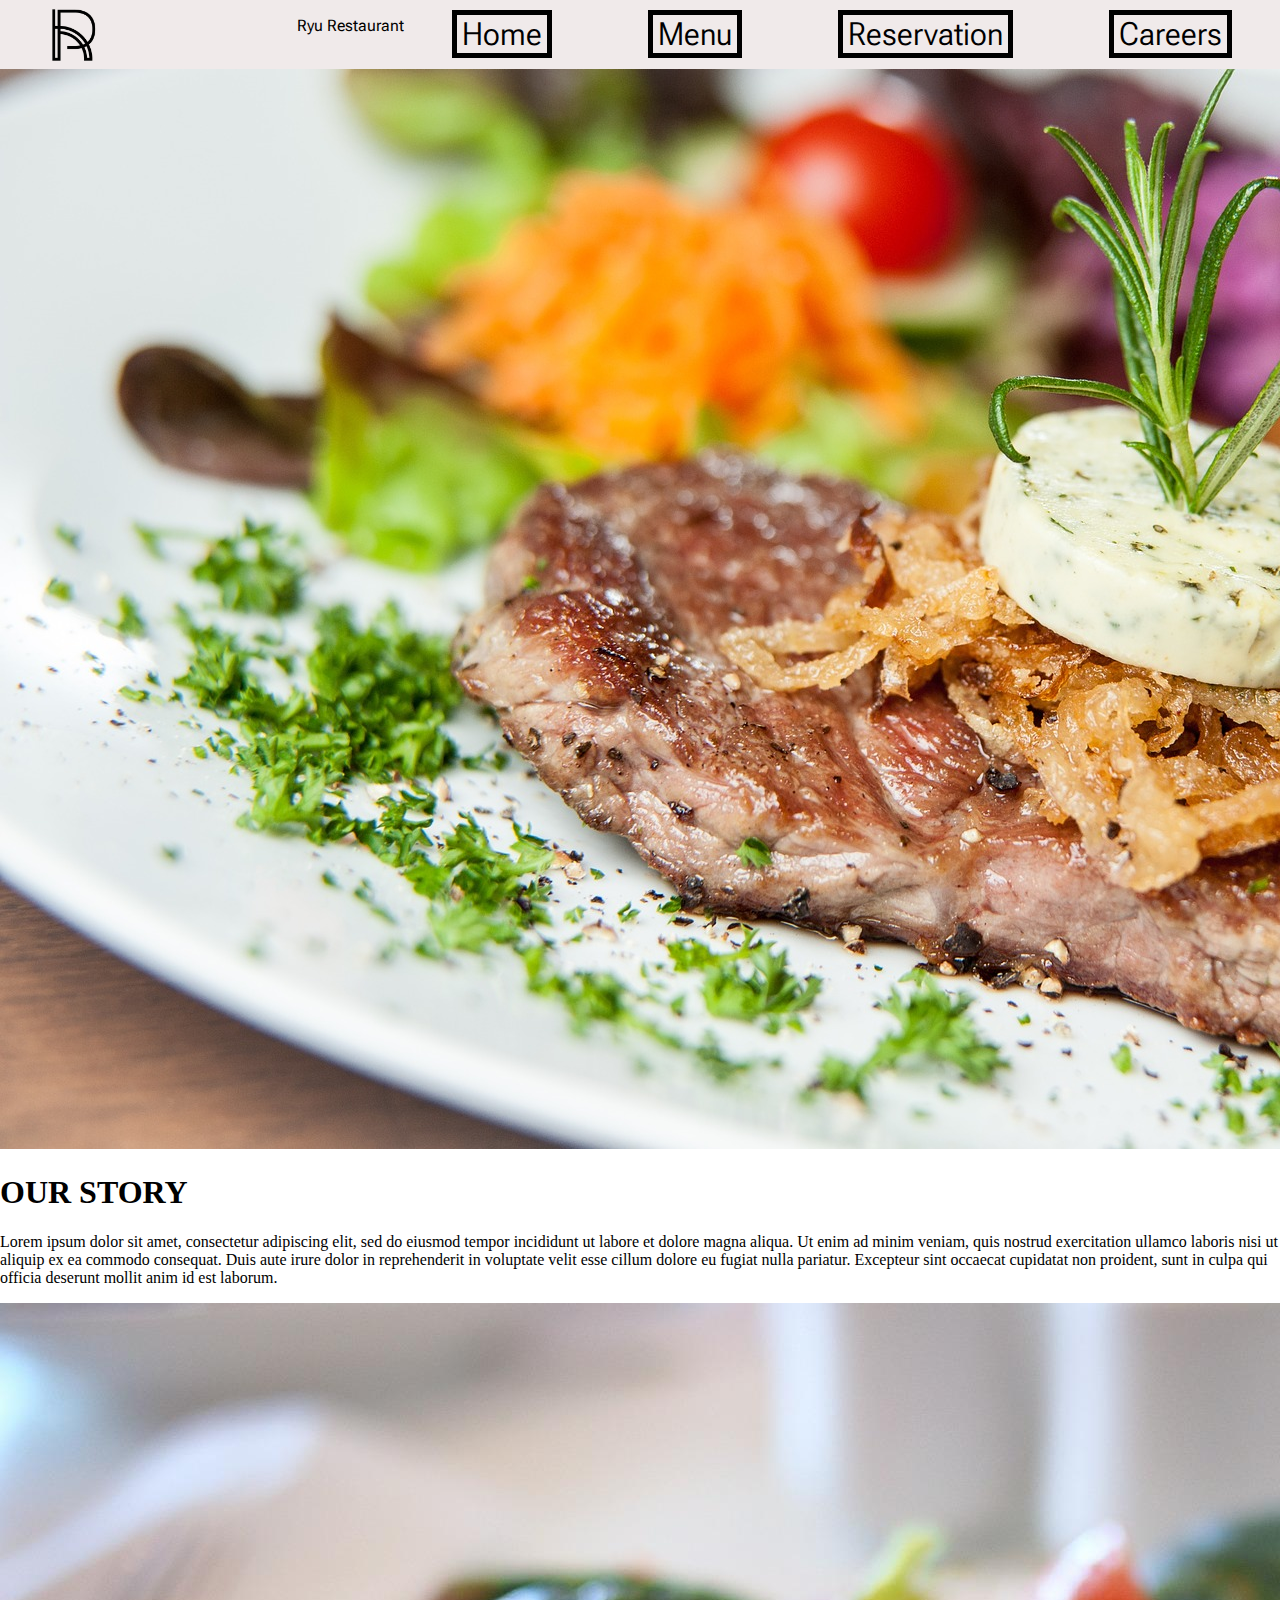
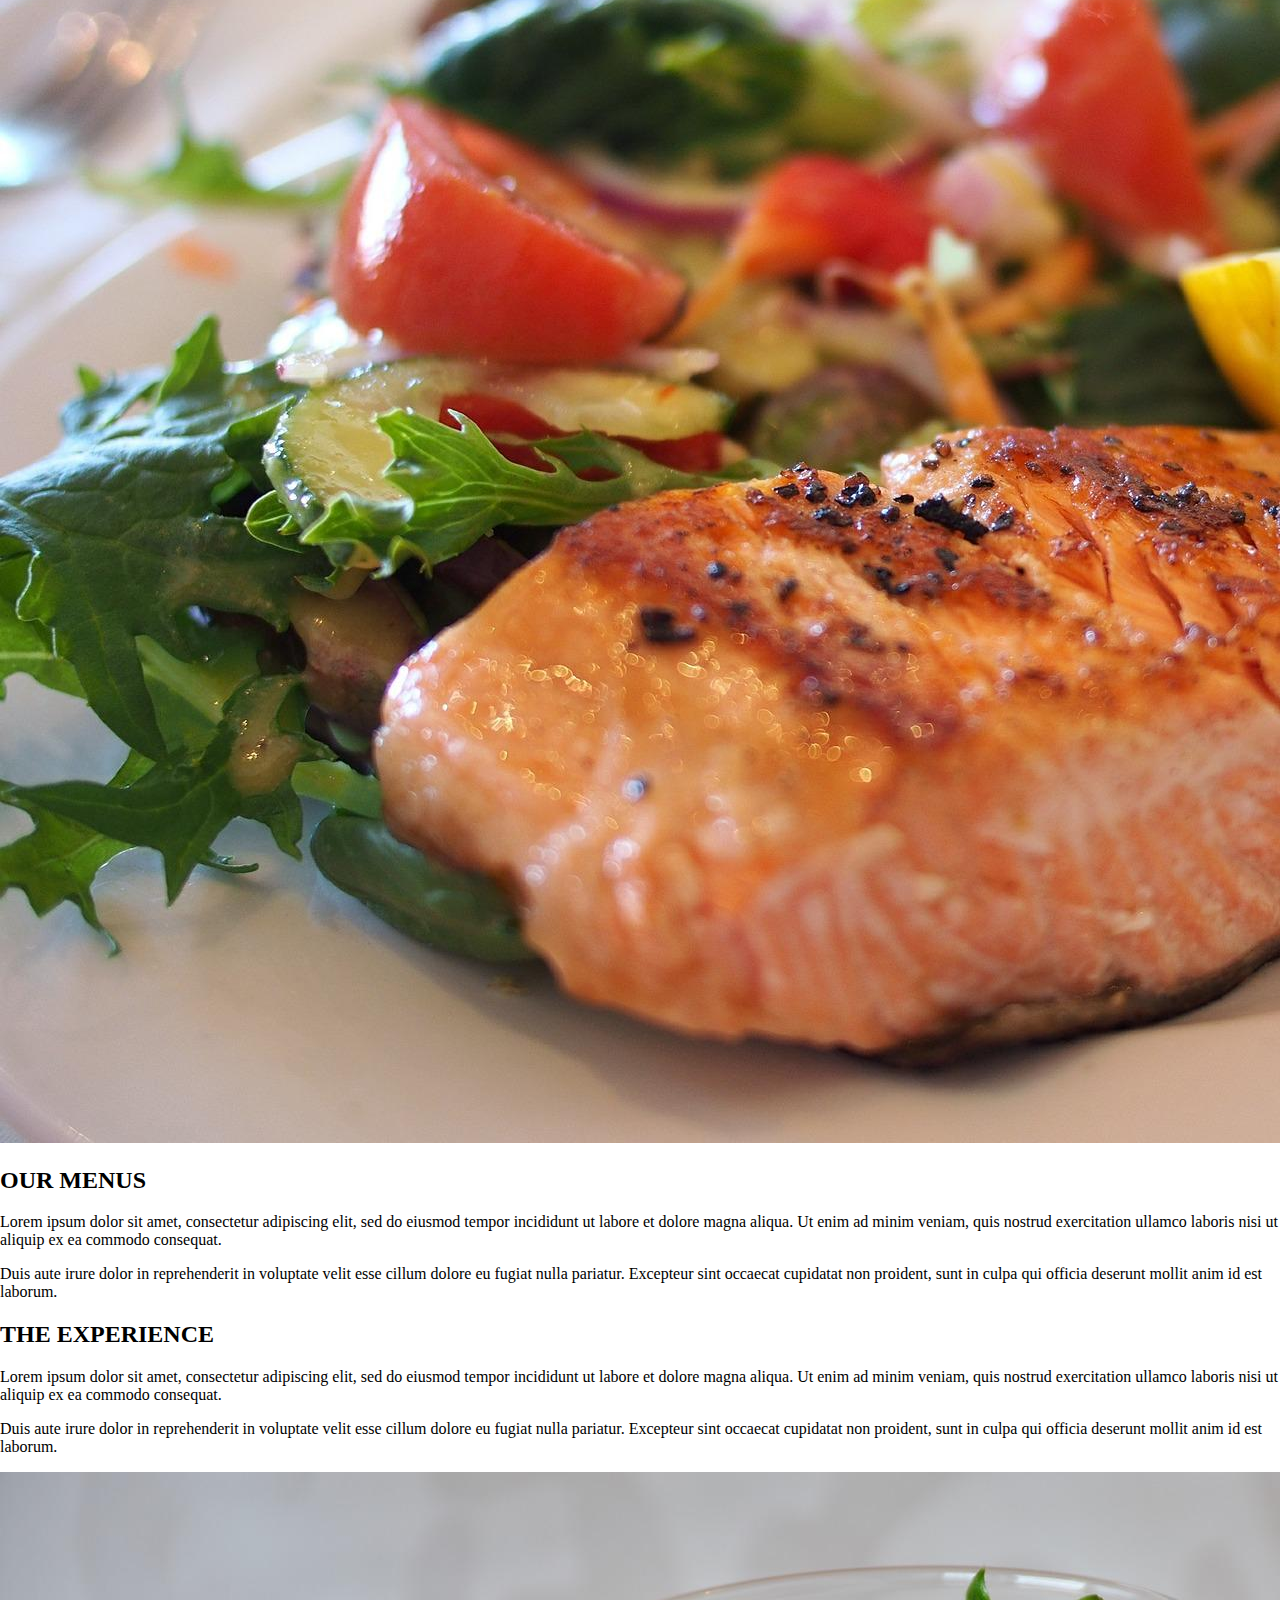
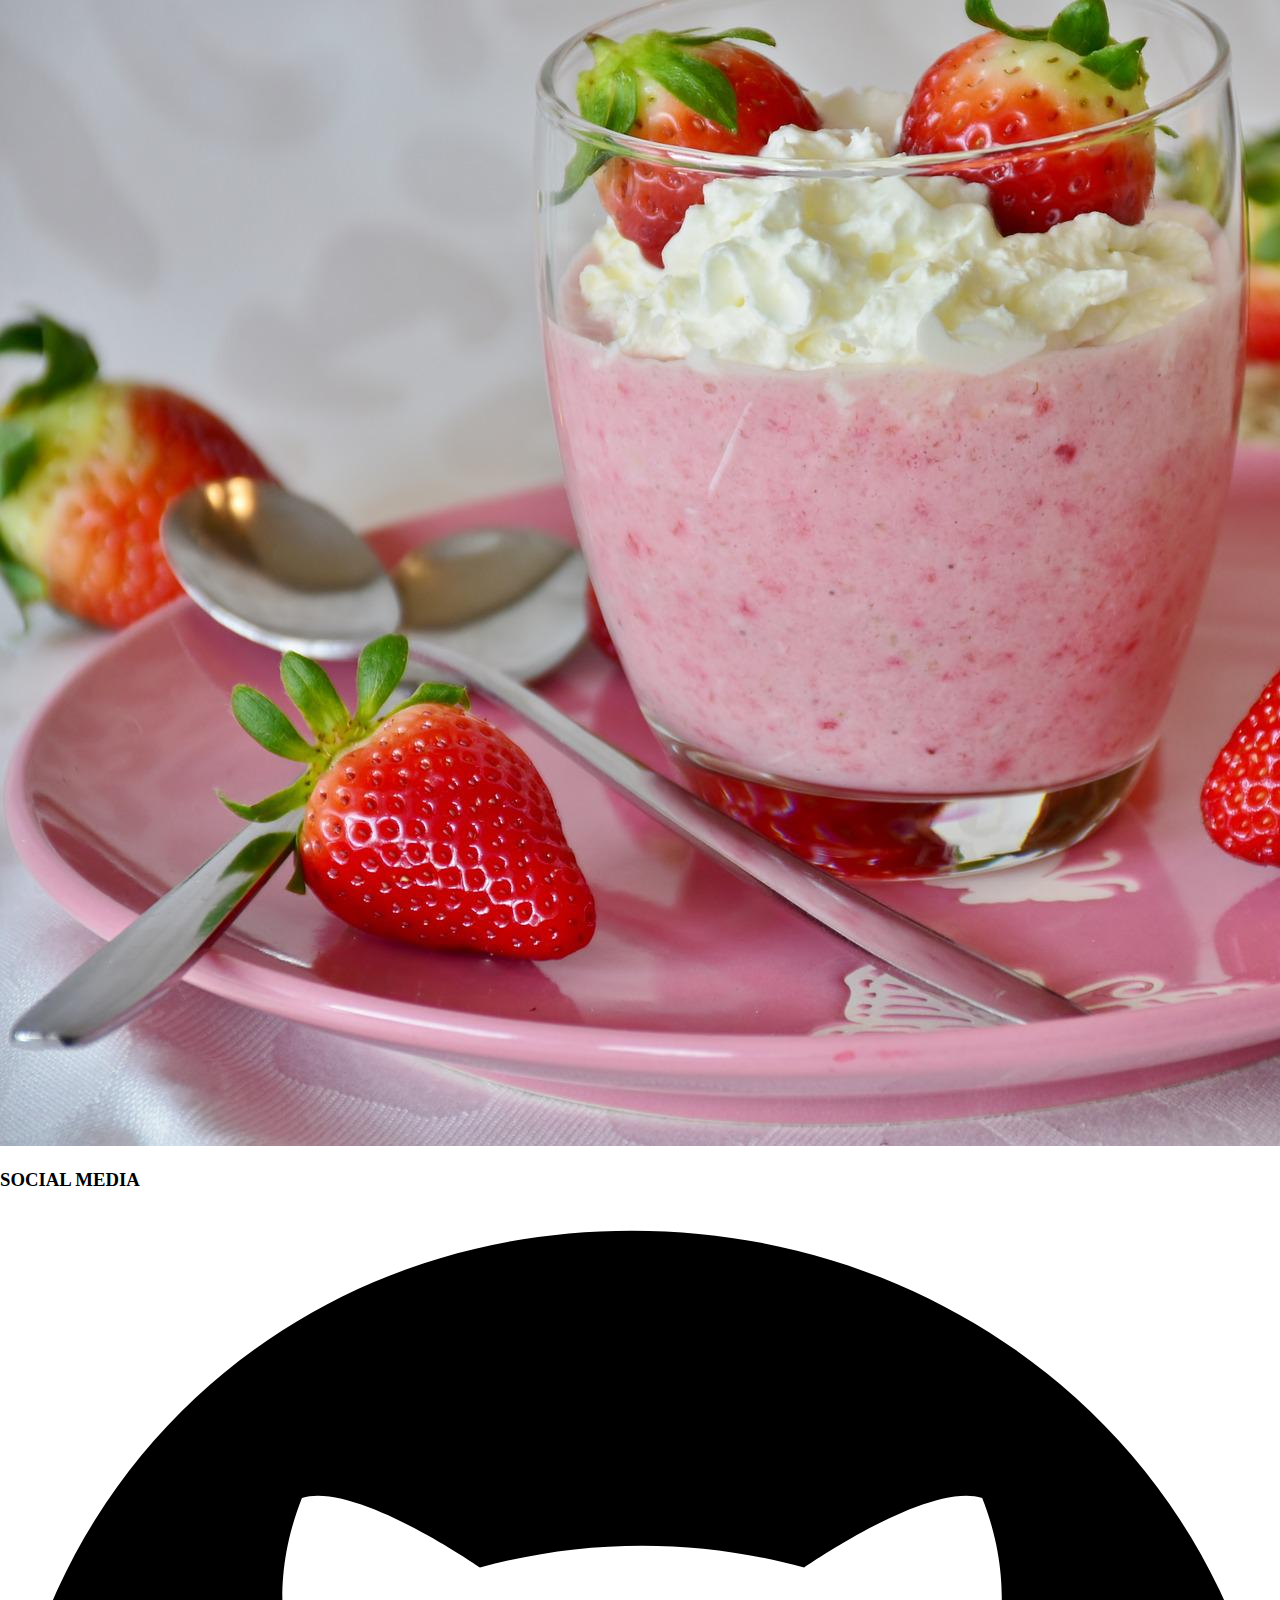
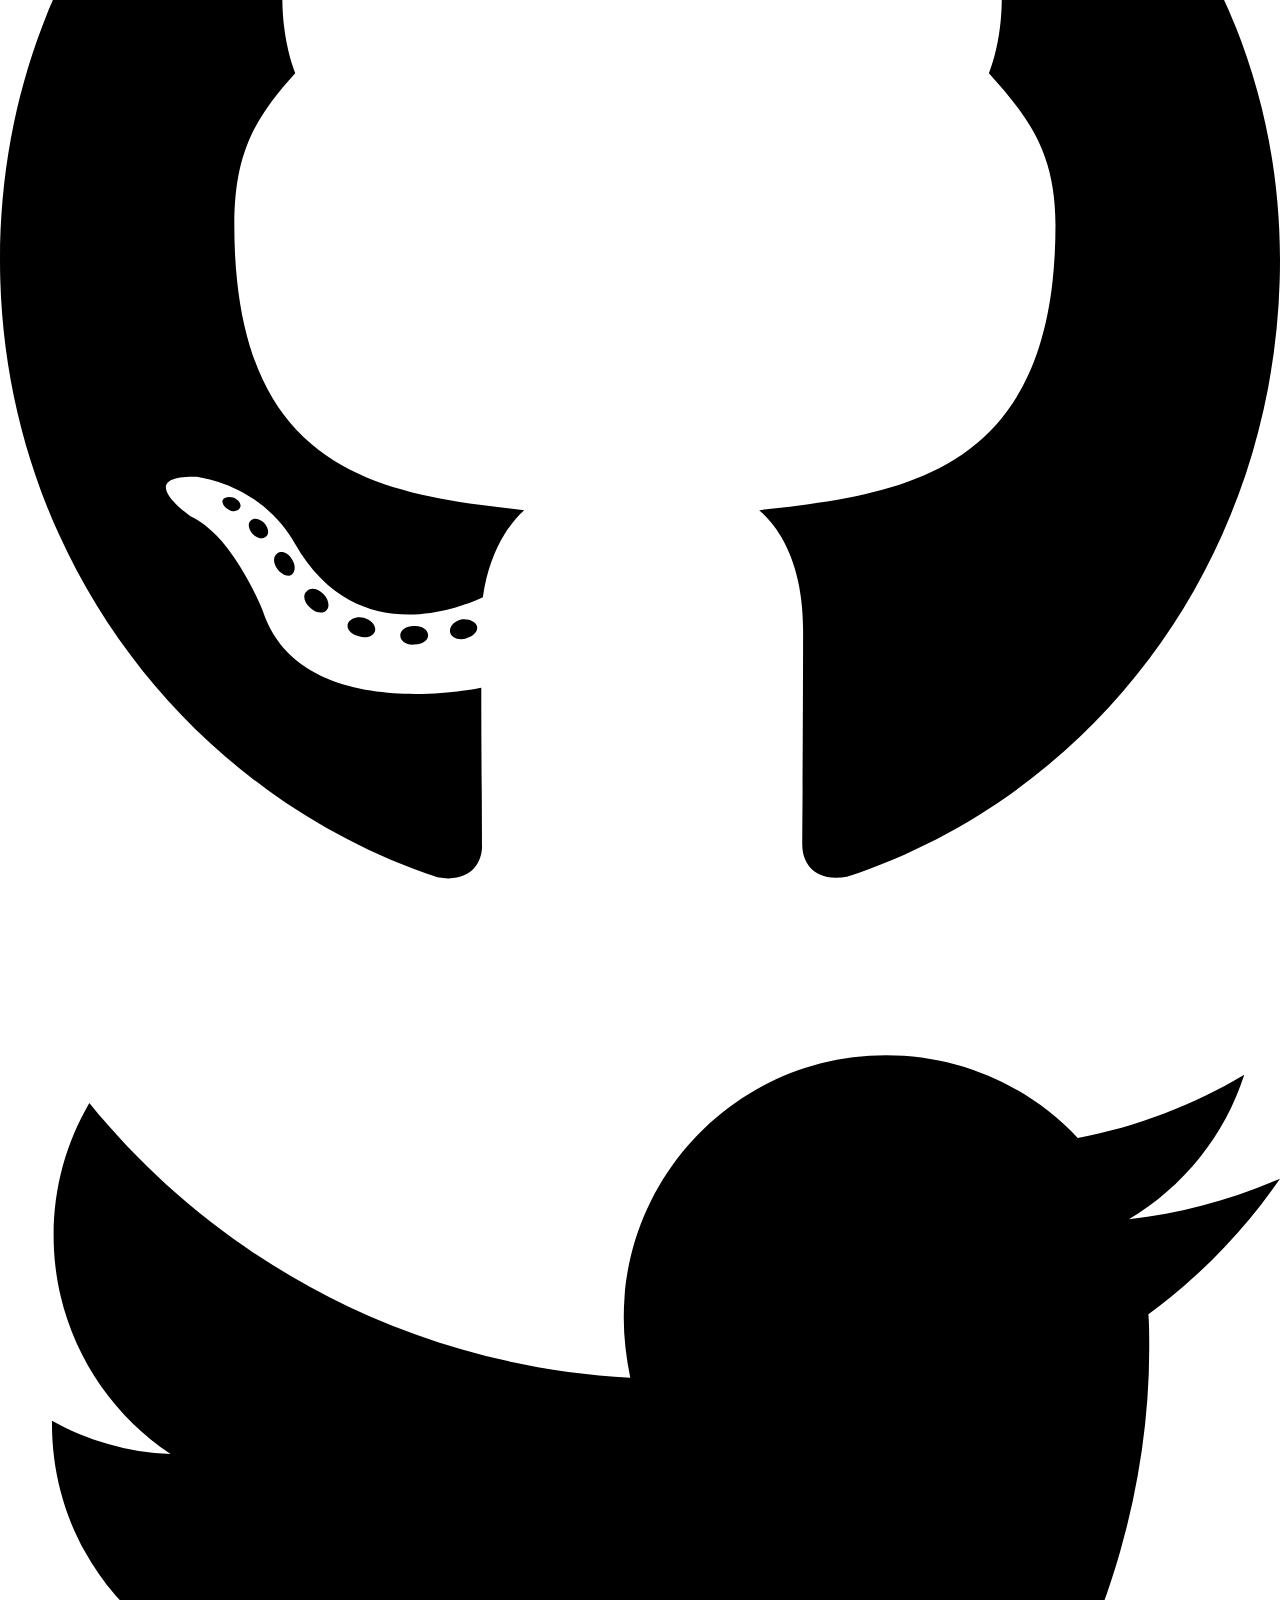
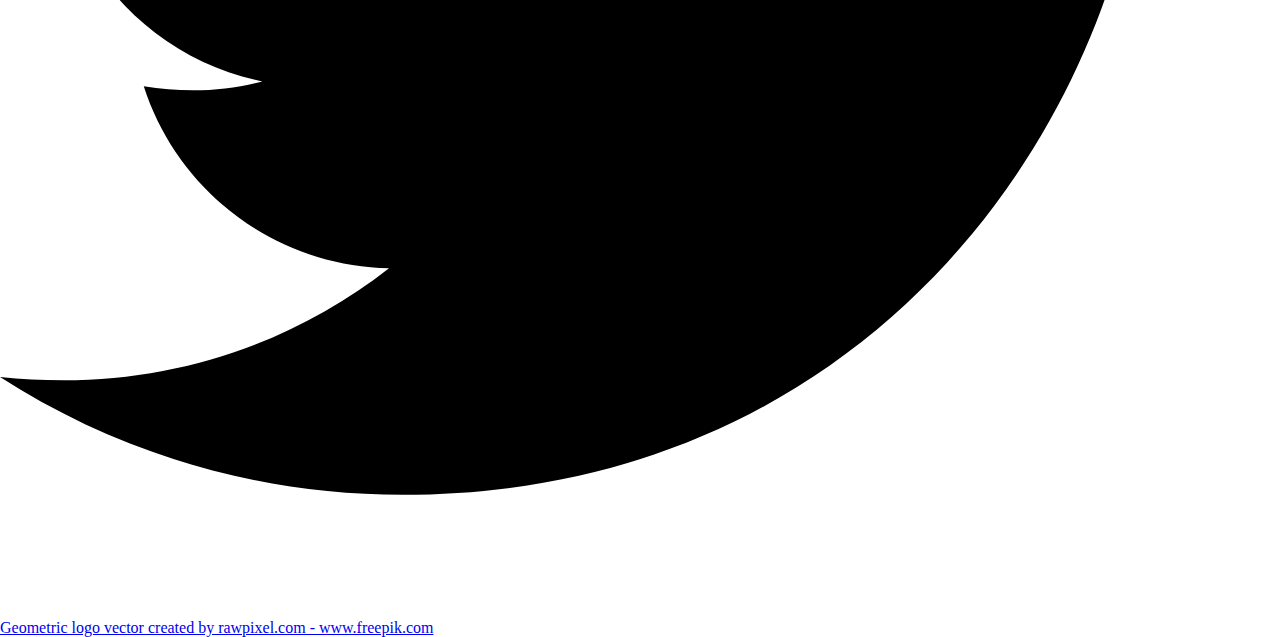
<file: index.html>
<!DOCTYPE html>
<html lang="en">
<head>
  <meta charset="UTF-8">
  <meta http-equiv="X-UA-Compatible" content="IE=edge">
  <meta name="viewport" content="width=device-width, initial-scale=1.0">
  <link rel="shortcut icon" type="image/x-icon" href="images/ryu-logo.jpg" />
  <title>Ryu Restaurant Homepage</title>
  <link rel="stylesheet" href="main.css">
  <link rel="preconnect" href="https://fonts.googleapis.com">
  <link rel="preconnect" href="https://fonts.gstatic.com" crossorigin>
  <link href="https://fonts.googleapis.com/css2?family=Roboto+Flex:opsz,wght@8..144,100;8..144,200;8..144,300;8..144,400;8..144,500;8..144,600;8..144,700;8..144,800;8..144,900;8..144,1000&display=swap" rel="stylesheet">
  </head>
<body>
  <header id="header">
    <img src="images/ryu-logo.jpg">
    <p>Ryu Restaurant</p>
    <a href="index.html">Home</a>
    <a href="menu.html">Menu</a>
    <a href="reservation.html">Reservation</a>
    <a href="careers.html">Careers</a>
  </header>

  <section>
    <div>
      <div class="our-story">
        <img src="images/meal.jpg">
        <h1 class="centered">OUR STORY</h1>
      </div>
      <div class="our-story-paragraph">
        <p>Lorem ipsum dolor sit amet, consectetur adipiscing elit, sed do eiusmod tempor incididunt ut labore et dolore magna aliqua. Ut enim ad minim veniam, quis nostrud exercitation ullamco laboris nisi ut aliquip ex ea commodo consequat. Duis aute irure dolor in reprehenderit in voluptate velit esse cillum dolore eu fugiat nulla pariatur. Excepteur sint occaecat cupidatat non proident, sunt in culpa qui officia deserunt mollit anim id est laborum.</p>
      </div>
    </div>
    <div class="our-menus-box">
      <div>
        <img src="images/salmon.jpg">
      </div>

      <div>
        <h2>OUR MENUS</h2>
        <p>Lorem ipsum dolor sit amet, consectetur adipiscing   elit, sed do eiusmod tempor incididunt ut labore et dolore magna aliqua. Ut enim ad minim veniam, quis nostrud exercitation ullamco laboris nisi ut aliquip ex ea commodo consequat.</p>
        <p>Duis aute irure dolor in reprehenderit in voluptate velit esse cillum dolore eu fugiat nulla pariatur. Excepteur sint occaecat cupidatat non proident, sunt in culpa qui officia deserunt mollit anim id est laborum.</p>
      </div>
    </div>

    <div class="the-experience-box">
      <div>
        <h2>THE EXPERIENCE</h2>
        <p>Lorem ipsum dolor sit amet, consectetur adipiscing   elit, sed do eiusmod tempor incididunt ut labore et dolore magna aliqua. Ut enim ad minim veniam, quis nostrud exercitation ullamco laboris nisi ut aliquip ex ea commodo consequat.</p>
        <p>Duis aute irure dolor in reprehenderit in voluptate velit esse cillum dolore eu fugiat nulla pariatur. Excepteur sint occaecat cupidatat non proident, sunt in culpa qui officia deserunt mollit anim id est laborum.</p>
      </div>

      <div>
        <img src="images/strawberry.jpg">
      </div>
    </div>

  </section>

  <footer>
    <h3>SOCIAL MEDIA</h3>

    <a href="https://github.com/robotryu" target="_blank"><img src="images/github-brands.svg"></i>

    <a href="https://twitter.com/Robotryu" target="_blank"><img src="images/twitter-brands.svg""></a>

    <a href="https://www.freepik.com/vectors/geometric-logo">Geometric logo vector created by rawpixel.com - www.freepik.com</a>
  </footer>
</body>
</html>
</file>
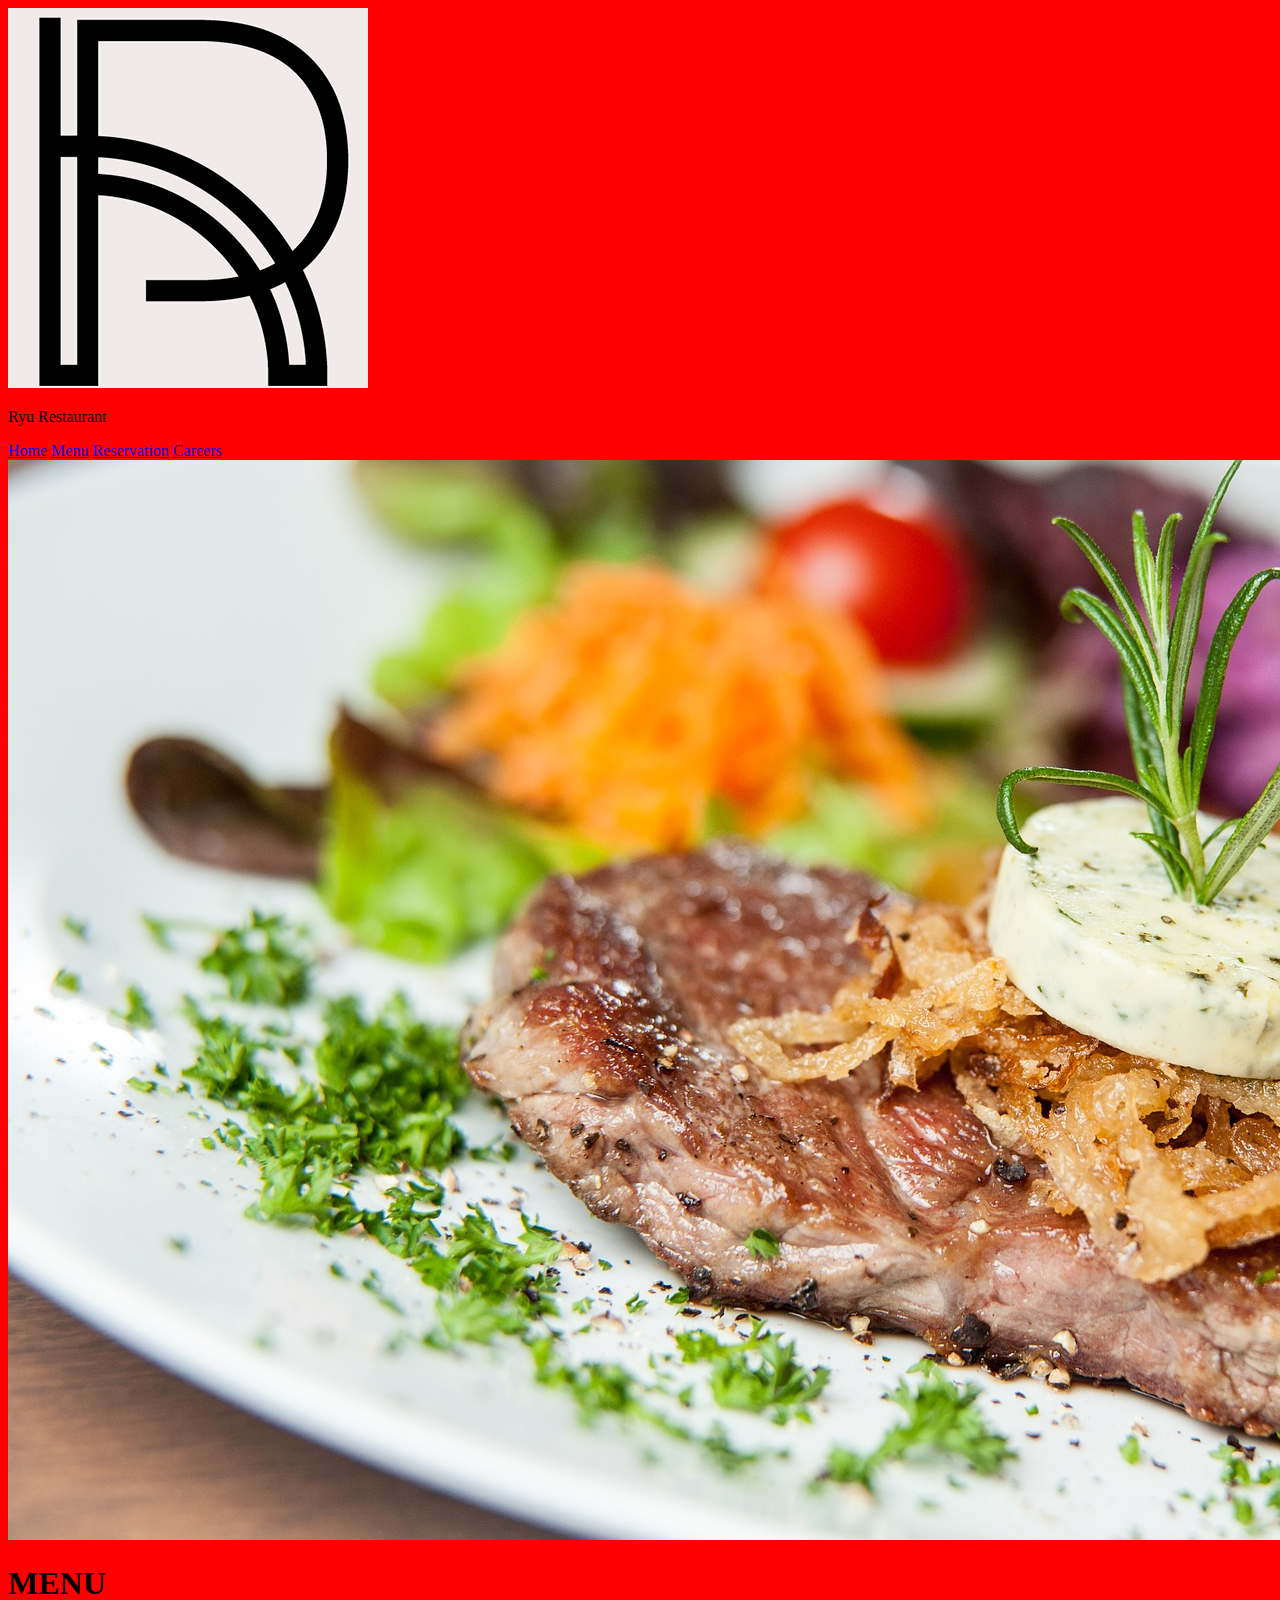
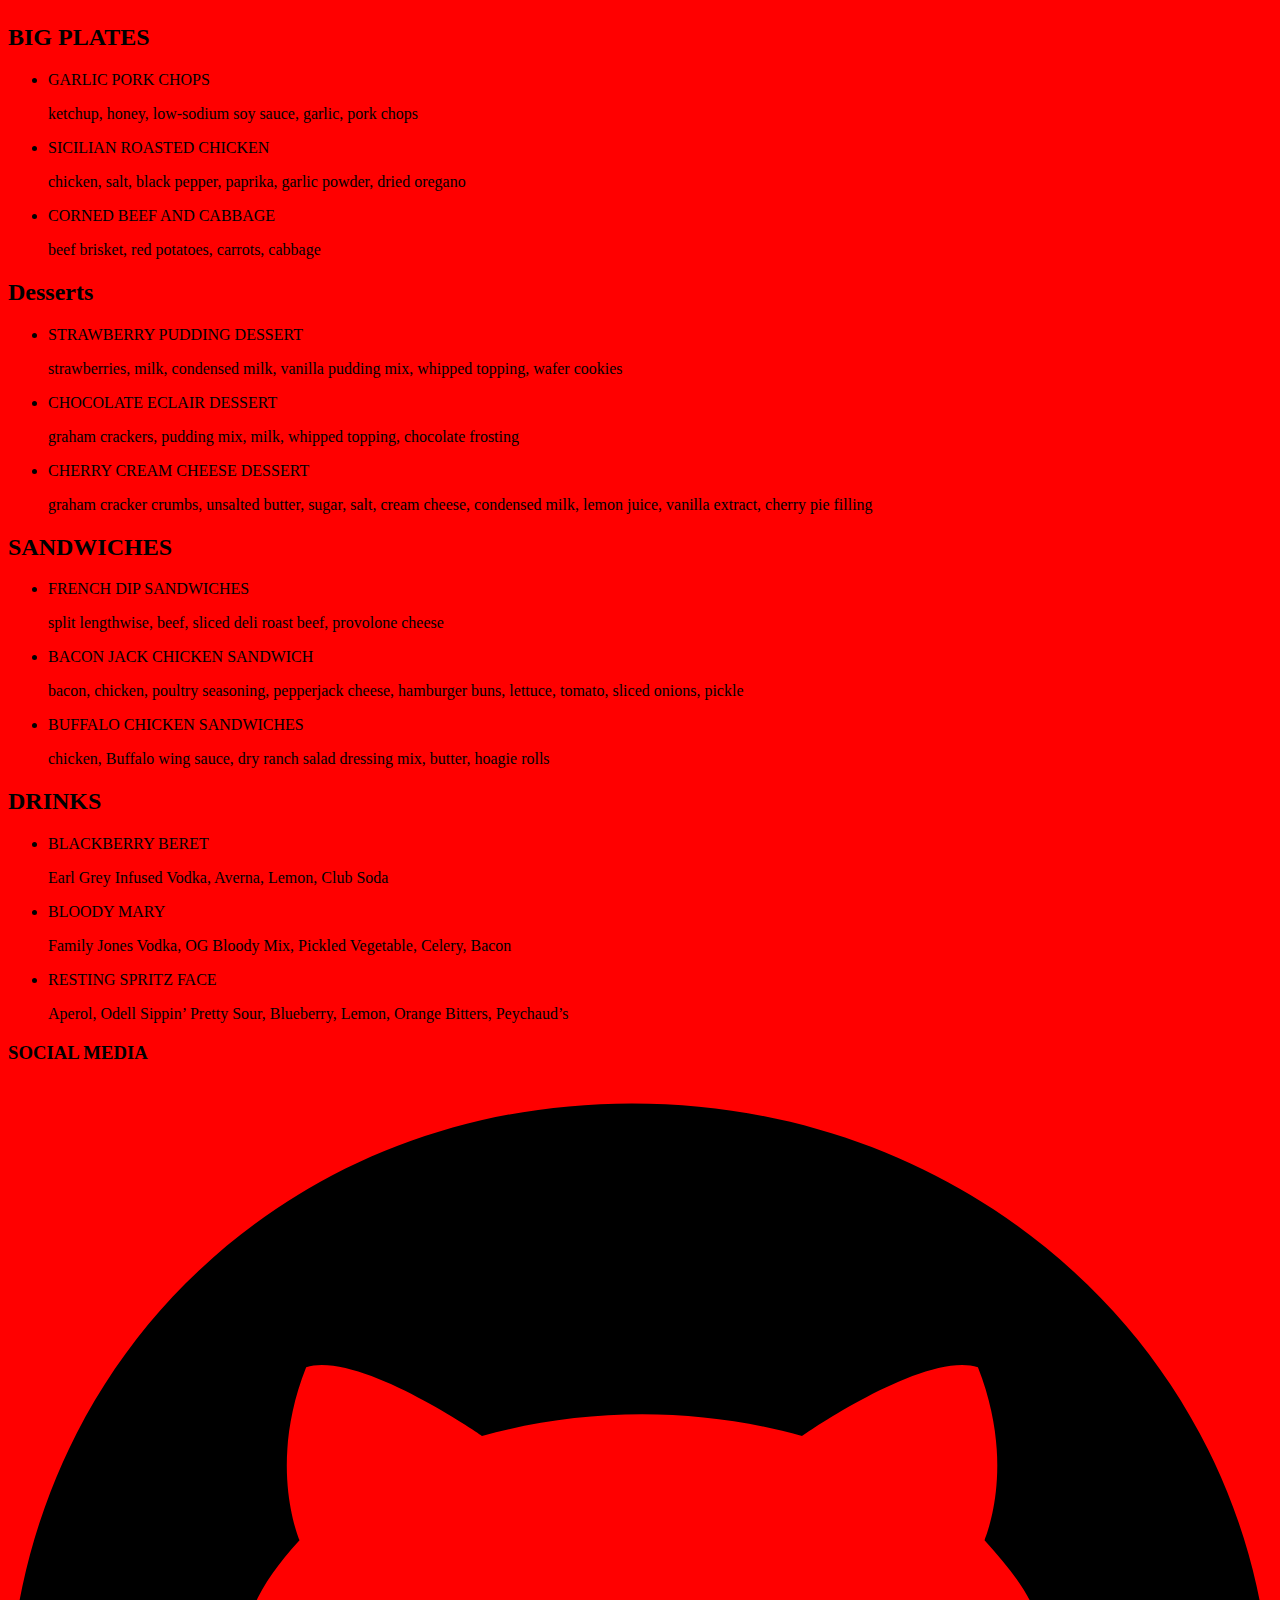
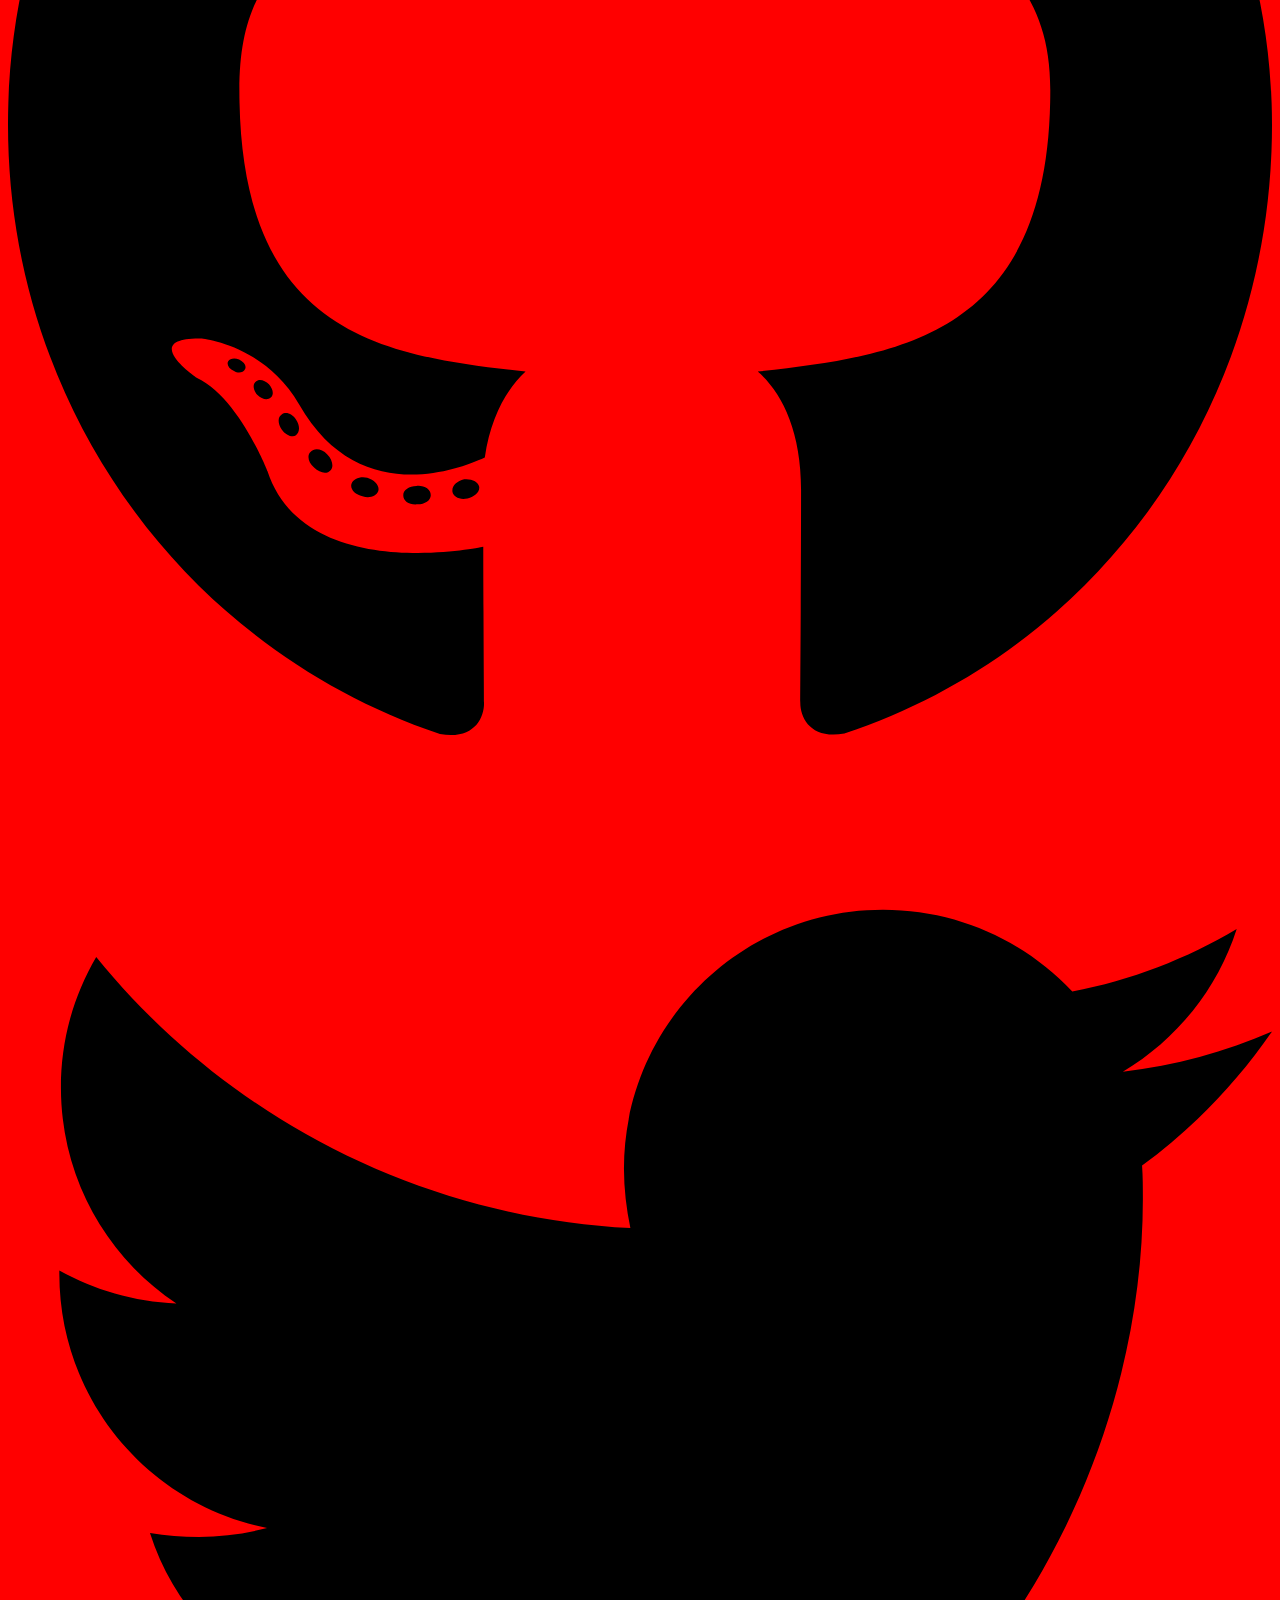
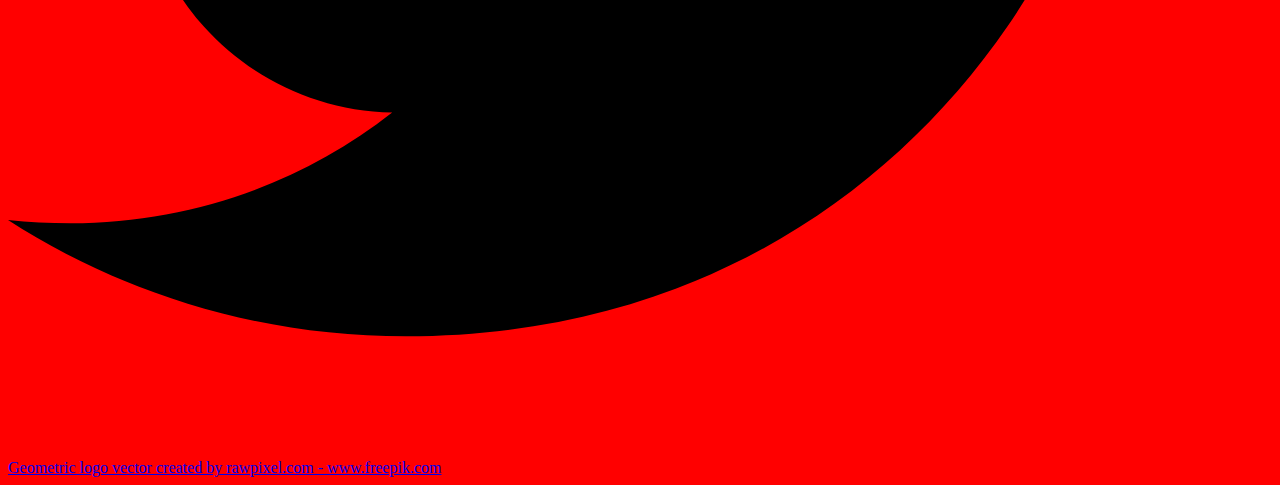
<file: menu.html>
<!DOCTYPE html>
<html lang="en">
<head>
  <meta charset="UTF-8">
  <meta http-equiv="X-UA-Compatible" content="IE=edge">
  <meta name="viewport" content="width=device-width, initial-scale=1.0">
  <link rel="shortcut icon" type="image/x-icon" href="images/ryu-logo.jpg"/>
  <title>Ryu Restaurant Menu</title>
  <link rel="stylesheet" href="menu.css">
  <link rel="preconnect" href="https://fonts.googleapis.com">
  <link rel="preconnect" href="https://fonts.gstatic.com" crossorigin>
  <link href="https://fonts.googleapis.com/css2?family=Roboto+Flex:opsz,wght@8..144,100;8..144,200;8..144,300;8..144,400;8..144,500;8..144,600;8..144,700;8..144,800;8..144,900;8..144,1000&display=swap" rel="stylesheet">
  </head>
<body>
  <header id="header">
    <img src="images/ryu-logo.jpg">
    <p>Ryu Restaurant</p>
    <a href="index.html">Home</a>
    <a href="menu.html">Menu</a>
    <a href="reservation.html">Reservation</a>
    <a href="careers.html">Careers</a>
  </header>

  <section>
    <div class="our-story">
      <img src="images/meal.jpg">
      <h1 class="centered">MENU</h1>
    </div>

    <div class="menu-section">
      <div class="left-container">
        <div>
          <h2>BIG PLATES</h2>
          <ul>
            <li>
              <p>GARLIC PORK CHOPS</p>
              <p>ketchup, honey, low-sodium soy sauce, garlic, pork chops</p>
            </li>
            <li>
              <p>SICILIAN ROASTED CHICKEN</p>
              <p>chicken, salt, black pepper, paprika, garlic powder, dried oregano</p>
            </li>
            <li>
              <p>CORNED BEEF AND CABBAGE</p>
              <p>beef brisket, red potatoes, carrots, cabbage</p>
            </li>
          </ul>
        </div>

        <div>
          <h2>Desserts</h2>
          <ul>
            <li>
              <p>STRAWBERRY PUDDING DESSERT</p>
              <p>strawberries, milk, condensed milk, vanilla pudding mix,  whipped topping, wafer cookies</p>
            </li>
            <li>
              <p>CHOCOLATE ECLAIR DESSERT</p>
              <p>graham crackers, pudding mix, milk, whipped topping, chocolate frosting</p>
            </li>
            <li>
              <p>CHERRY CREAM CHEESE DESSERT</p>
              <p>graham cracker crumbs, unsalted butter, sugar, salt, cream cheese, condensed milk, lemon juice, vanilla extract, cherry pie filling</p>
            </li>
          </ul>
        </div>
      </div>

      <div class="right-container">
        <div>
          <h2>SANDWICHES</h2>
          <ul>
            <li>
              <p>FRENCH DIP SANDWICHES</p>
              <p>split lengthwise, beef, sliced deli roast beef, provolone cheese</p>
            </li>
            <li>
              <p>BACON JACK CHICKEN SANDWICH</p>
              <p>bacon, chicken, poultry seasoning, pepperjack cheese, hamburger buns, lettuce, tomato, sliced onions, pickle</p>
            </li>
            <li>
              <p>BUFFALO CHICKEN SANDWICHES</p>
              <p>chicken, Buffalo wing sauce, dry ranch salad dressing mix, butter, hoagie rolls</p>
            </li>
          </ul>
        </div>

        <div>
          <h2>DRINKS</h2>
          <ul>
            <li>
              <p>BLACKBERRY BERET</p>
              <p>Earl Grey Infused Vodka, Averna, Lemon, Club Soda</p>
            </li>
            <li>
              <p>BLOODY MARY</p>
              <p>Family Jones Vodka, OG Bloody Mix, Pickled Vegetable, Celery, Bacon</p>
            </li>
            <li>
              <p>RESTING SPRITZ FACE</p>
              <p>Aperol, Odell Sippin’ Pretty Sour, Blueberry, Lemon, Orange Bitters, Peychaud’s</p>
            </li>
          </ul>
        </div>
      </div>
    </div>

  </section>

  <footer>
    <h3>SOCIAL MEDIA</h3>

    <a href="https://github.com/robotryu" target="_blank"><img src="images/github-brands.svg"></i>

    <a href="https://twitter.com/Robotryu" target="_blank"><img src="images/twitter-brands.svg""></a>

    <a href="https://www.freepik.com/vectors/geometric-logo">Geometric logo vector created by rawpixel.com - www.freepik.com</a>
  </footer>
</body>
</html>
</file>
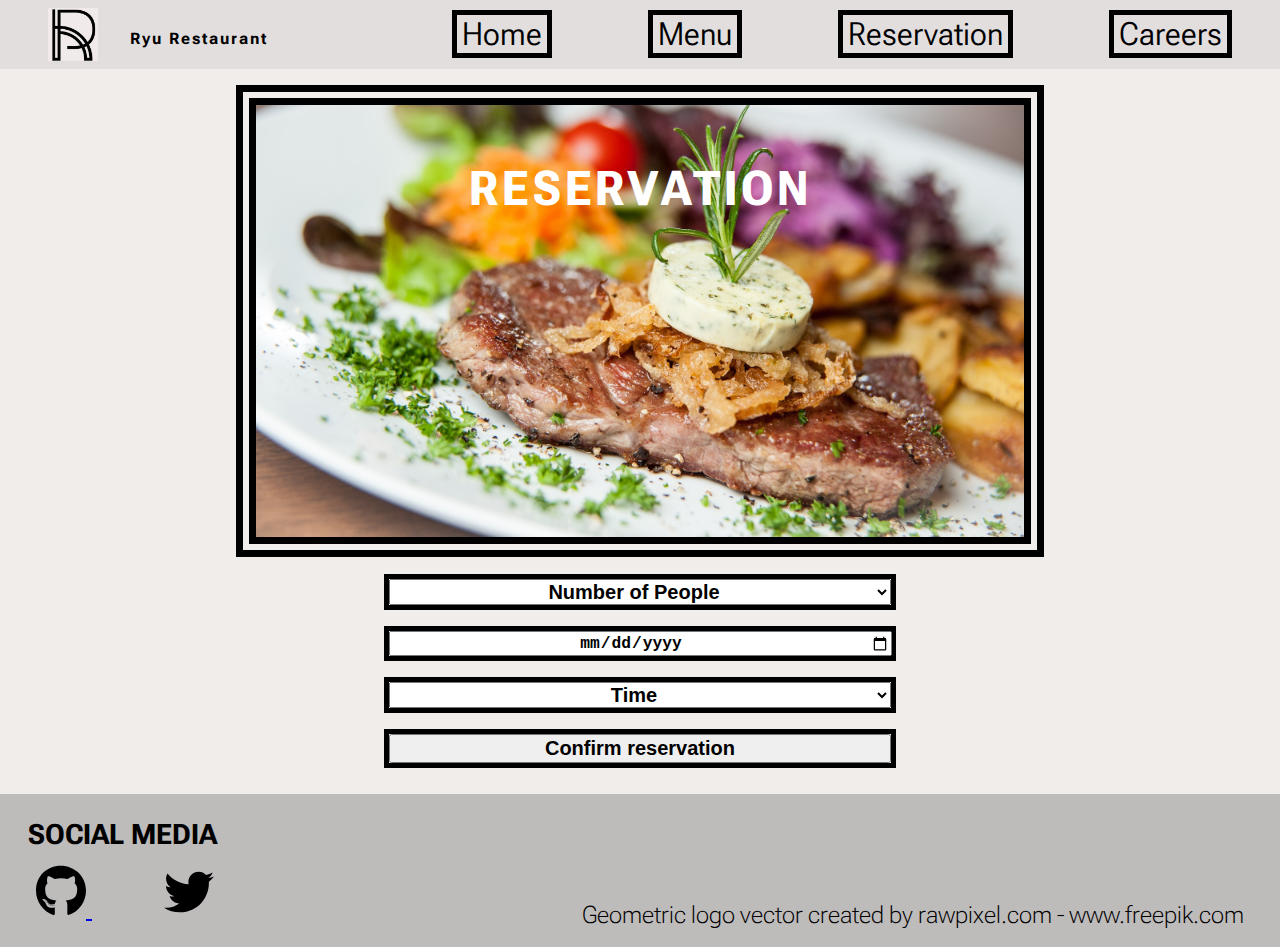
<file: reservation.html>
<!DOCTYPE html>
<html lang="en">
<head>
  <meta charset="UTF-8">
  <meta http-equiv="X-UA-Compatible" content="IE=edge">
  <meta name="viewport" content="width=device-width, initial-scale=1.0">
  <link rel="shortcut icon" type="image/x-icon" href="images/ryu-logo.jpg"/>
  <title>Ryu Restaurant Reservation</title>
  <link rel="stylesheet" href="reservation.css">
  <link rel="preconnect" href="https://fonts.googleapis.com">
  <link rel="preconnect" href="https://fonts.gstatic.com" crossorigin>
  <link href="https://fonts.googleapis.com/css2?family=Roboto+Flex:opsz,wght@8..144,100;8..144,200;8..144,300;8..144,400;8..144,500;8..144,600;8..144,700;8..144,800;8..144,900;8..144,1000&display=swap" rel="stylesheet">
</head>
<body>
  <header id="header">
    <img src="images/ryu-logo.jpg">
    <p>Ryu Restaurant</p>
    <a href="index.html">Home</a>
    <a href="menu.html">Menu</a>
    <a href="reservation.html">Reservation</a>
    <a href="careers.html">Careers</a>
  </header>
  
  <section>
    <div class="our-story">
      <img src="images/meal.jpg">
      <h1 class="centered">RESERVATION</h1>
    </div>
    
    <form method="get">
      <fieldset>
        <div>
          <select id="seats" name="seats">
            <option value selected disabled>Number of People</option>
            <option value="1">1 Person</option>
            <option value="2">2 People</option>
            <option value="3">3 People</option>
            <option value="4">4 People</option>
            <option value="5">5 People</option>
            <option value="6">6 People</option>
            <option value="7">7 People</option>
            <option value="8">8+ People</option>
          </select>
      </div>

      <div>
        <input type="date" id="date" name="date">
      </div>

      <div>
        <select id="time" name="time">
          <option value selected disabled>Time</option>
          <option value="2300">11:00 PM</option>
          <option value="2230">10:30 PM</option>
          <option value="2200">10:00 PM</option>
          <option value="2130">09:30 PM</option>
          <option value="2100">09:00 PM</option>
          <option value="2030">08:30 PM</option>
          <option value="2000">08:00 PM</option>
          <option value="1930">07:30 PM</option>
          <option value="1900">07:00 PM</option>
          <option value="1830">06:30 PM</option>
          <option value="1800">06:00 PM</option>
          <option value="1730">05:30 PM</option>
          <option value="1700">05:00 PM</option>
          <option value="1630">04:30 PM</option>
          <option value="1600">04:00 PM</option>
          <option value="1530">03:30 PM</option>
          <option value="1500">03:00 PM</option>
          <option value="1430">02:30 PM</option>
          <option value="1400">02:00 PM</option>
          <option value="1330">01:30 PM</option>
          <option value="1300">01:00 PM</option>
          <option value="1230">12:30 PM</option>
          <option value="1200">12:00 PM</option>
          <option value="1130">11:30 AM</option>
          <option value="1100">11:00 AM</option>
          <option value="1030">10:30 AM</option>
          <option value="1000">10:00 AM</option>
          <option value="0930">09:30 AM</option>
          <option value="0900">09:00 AM</option>
          <option value="0830">08:30 AM</option>
          <option value="0800">08:00 AM</option>
          <option value="0730">07:30 AM</option>
          <option value="0700">07:00 AM</option>
          </select>
      </div>

      <div>
        <button type="submit">Confirm reservation</button>
      </div>
      </fieldset>
    </form>
  </section>

  <footer>
    <h3>SOCIAL MEDIA</h3>

    <a href="https://github.com/robotryu" target="_blank"><img src="images/github-brands.svg"></i>

    <a href="https://twitter.com/Robotryu" target="_blank"><img src="images/twitter-brands.svg""></a>

    <a href="https://www.freepik.com/vectors/geometric-logo">Geometric logo vector created by rawpixel.com - www.freepik.com</a>
  </footer>
</body>
</html>
</file>
<file: main.css>
/* HEADER */

body {
  margin: 0;
  font-family: 'Inconsolata', monospace;
  font-family: 'Koulen', cursive;
}

h1, h2, h3, h4, h5, h6 {
  font-family: 'Koulen', cursive;
}

header {
  display: flex;
  justify-content: end;
  background-color: rgba(240,234,234,255);
  font-family: 'Roboto Flex', sans-serif;
}

header img {
  /*margin: 0.5em 40em 0.5em 3em;*/
  margin: 0.5em auto 0.5em 3em;
  width: 50px;
  height: auto;

}

header a {
  text-decoration: none;
  color: black;
  font-size: 2em;
  margin: 0 1.5em;
  align-self: center;
  border: 5px solid black;
  padding: 0 5px;
}

/* Section */

/* Footer */
</file>
<file: menu.css>
* {
  background-color: red;
}
</file>
<file: reservation.css>
/* HEADER */

body {
  margin: 0;
  font-family: 'Roboto Flex', sans-serif;
  background-color: #F1EDEB;
}

header {
  display: flex;
  justify-content: end;
  background-color: #e2dede;
}

header img {
  margin: 0.5em 1em 0.5em 3em;
  width: 50px;
  height: auto;
}

header a {
  text-decoration: none;
  color: black;
  font-size: 2em;
  margin: 0 1.5em;
  align-self: center;
  border: 5px solid black;
  padding: 0 5px;
}

header p {
  margin: 1.8em auto 0 1em;
  height: auto;
  font-weight: 700;
  letter-spacing: 2px;
}

.our-story {
  position: relative;
  text-align: center;
  color: rgb(255, 255, 255);
  margin-top: 1em;
}

.our-story img {
  border: 20px solid black;
  border-style: double;
  width: 60%;
  height: auto;
}

.centered {
  font-size: 3em;
  letter-spacing: 4px;
  position: absolute;
  top: 15%;
  left: 50%;
  transform: translate(-50%, -50%);
}

/* menu Section */

form fieldset {
  margin: 0;
  border: 0;
  margin-top: 0.5em;
}

form div {
  display: block;
  margin: 0 0 1em 0;
  margin-left: auto;
  margin-right: auto;
  width: 40%;
  border: 5px solid black;
}

form select, form button {
  font-weight: 700;
  font-size: 1.25em;
  display: block;
  width: 100%;
  text-align: center;
}

#date {
  width: 99.25%;
  font-weight: 700;
  font-size: 1.25em;
  display: block;
  text-align: center;
}

/* Footer */

footer {
  background-color: #bebbbb;
  font-weight: 600;
  font-size: 1.5em;
  padding-top: 1em;
  padding-bottom: 1em;
}

footer h3 {
  margin: 0 auto 0.5em 1em;
}

footer img {
  width: 50px;
}

footer a {
  margin: 1.5em;
}

footer :nth-child(4) {
  position: absolute;
  right: 0;
  color: black;
  text-decoration: none;
  font-weight: 200;
}
</file>
